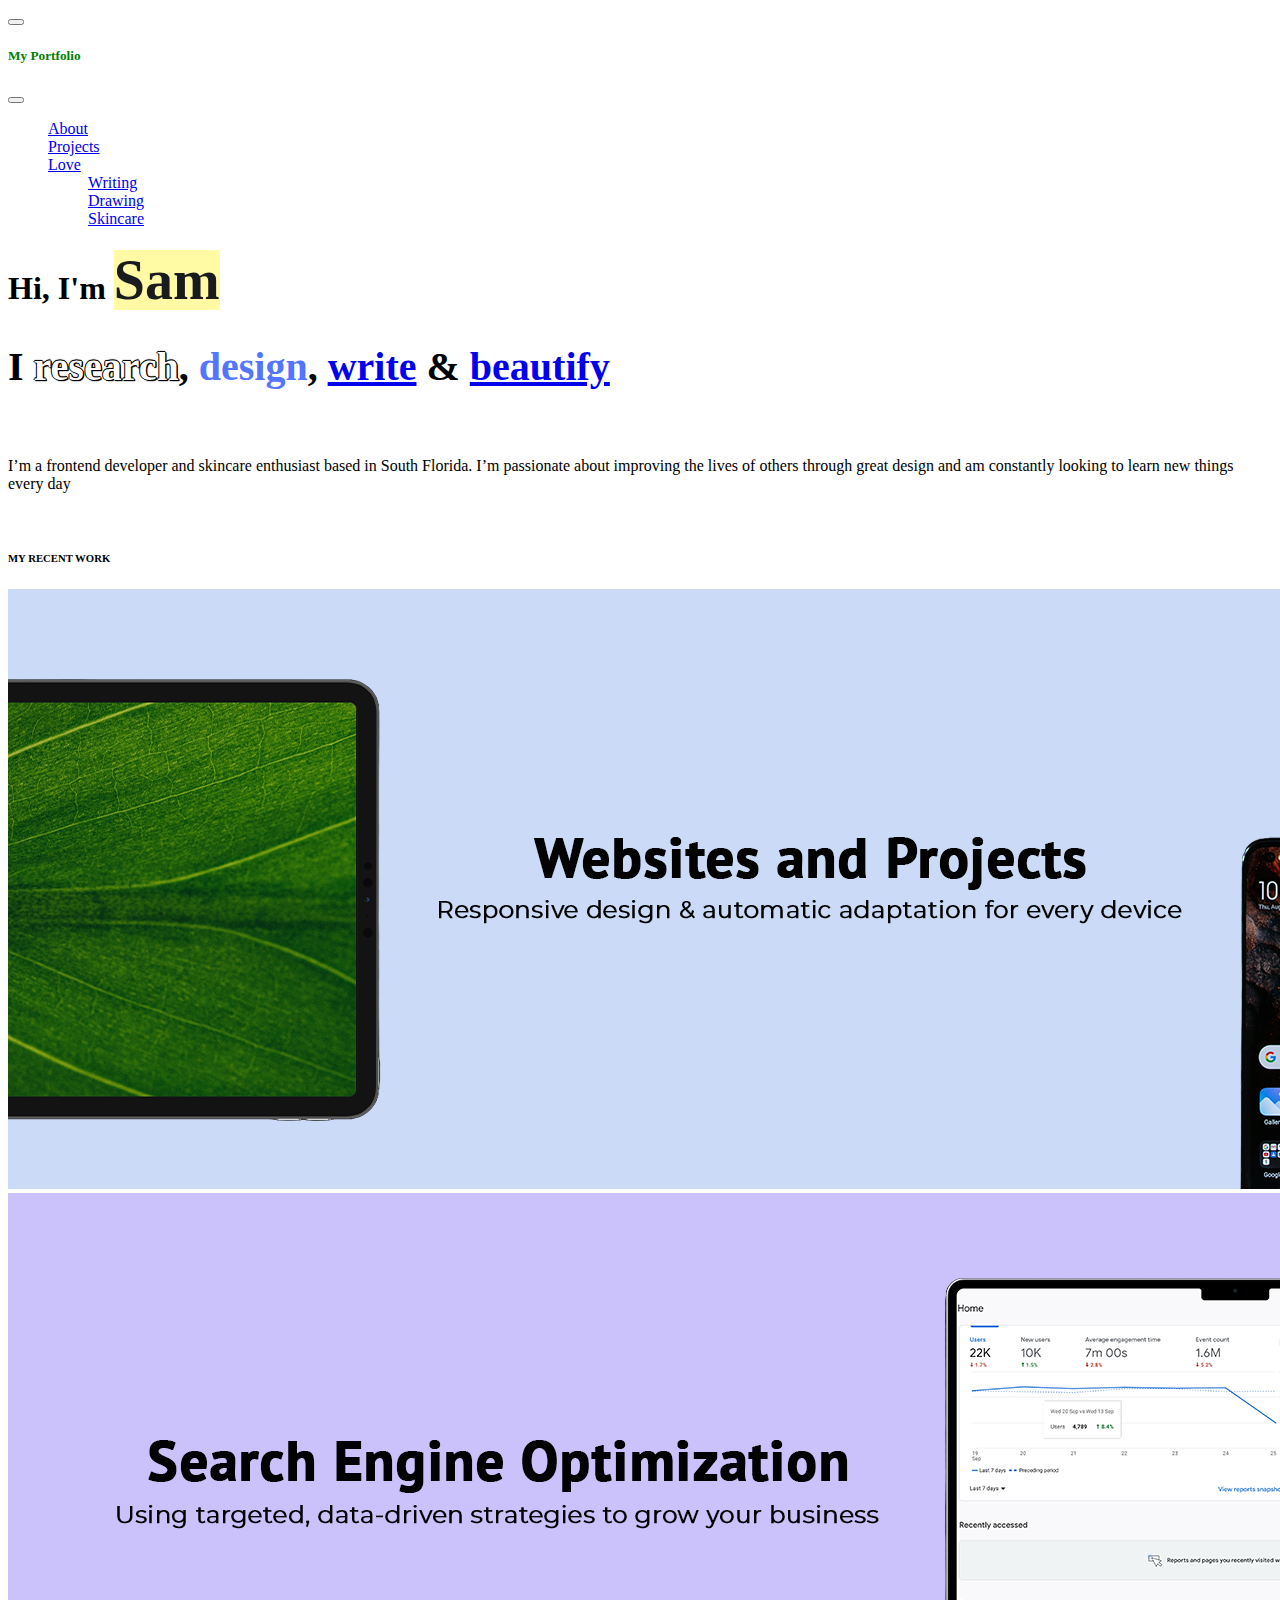
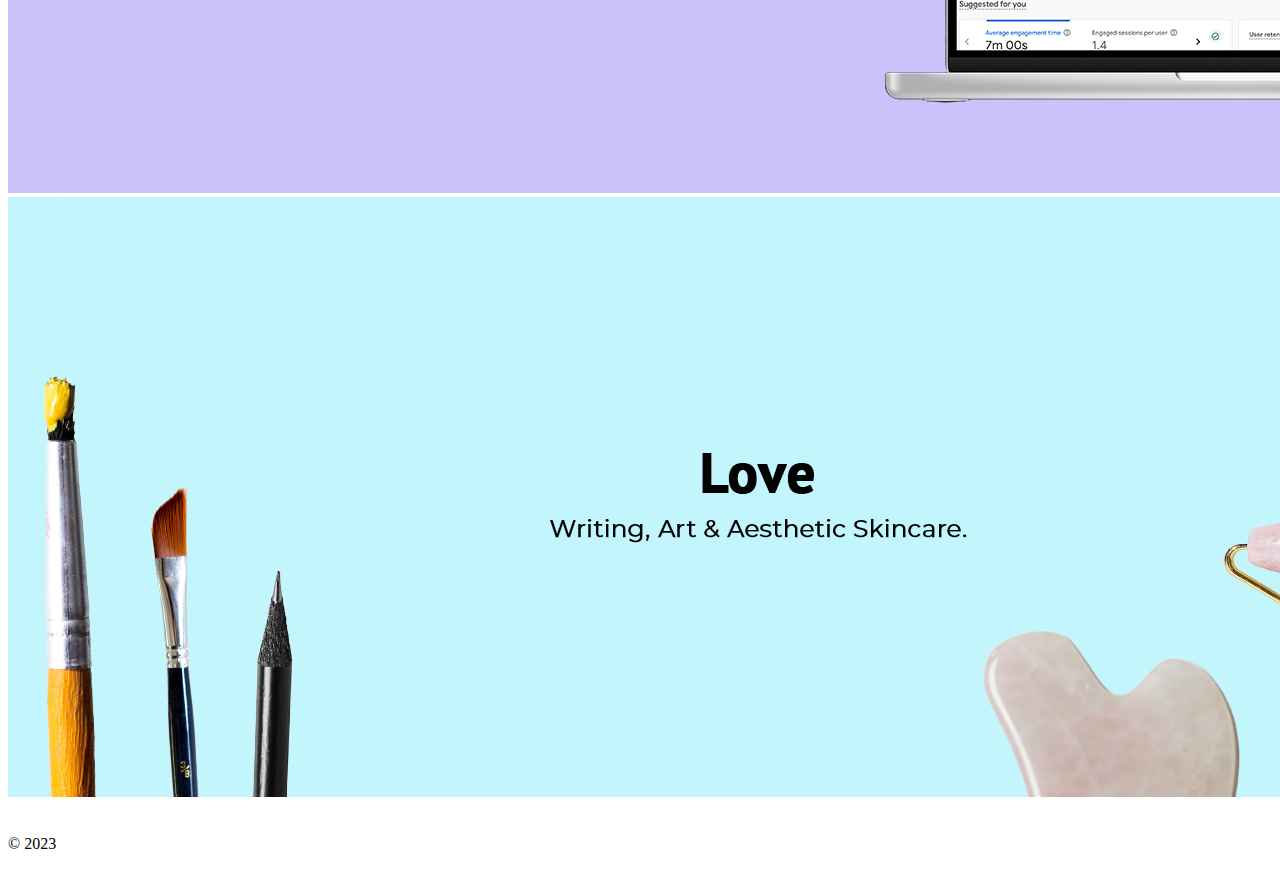
<file: portfolio/index.html>
<!doctype html>
<html lang="en">
  <head>
    <meta charset="utf-8">
    <meta name="viewport" content="width=device-width, initial-scale=1">
    <title>Design Portfolio</title>
    <link href="https://cdn.jsdelivr.net/npm/bootstrap@5.3.1/dist/css/bootstrap.min.css" rel="stylesheet" integrity="sha384-4bw+/aepP/YC94hEpVNVgiZdgIC5+VKNBQNGCHeKRQN+PtmoHDEXuppvnDJzQIu9" crossorigin="anonymous">
    <link href="port.css" rel="stylesheet">
  </head>
  
  <!-- Author: Samantha Young
       Date: 09/05/2023
  -->
  <body>
 
     <!-- Navbar start-->
     <div class="container mt-3">
     <nav class="navbar navbar-expand-lg">
  <div class="container-fluid">
    <!--<a class="navbar-brand" href="index.html">SV</a> -->
    <button class="navbar-toggler" type="button" data-bs-toggle="offcanvas" data-bs-target="#offcanvasNavbar" aria-controls="offcanvasNavbar" aria-label="Toggle navigation">
      <span class="navbar-toggler-icon"></span>
    </button>
    <div class="offcanvas offcanvas-end" tabindex="-1" id="offcanvasNavbar" aria-labelledby="offcanvasNavbarLabel">
      <div class="offcanvas-header">
        <h5 class="offcanvas-title" id="offcanvasNavbarLabel">My Portfolio</h5>
        <button type="button" class="btn-close" data-bs-dismiss="offcanvas" aria-label="Close"></button>
      </div>
      <div class="offcanvas-body">
        <ul class="navbar-nav justify-content-end flex-grow-1 pe-3">
          <li class="nav-item">
            <a class="nav-link active" aria-current="page" href="#">About</a>
          </li>
          <li class="nav-item dropdown">
            <a class="nav-link active dropdown-toggle" href="#" role="button" ddata-bs-toggle="dropdown" aria-expanded="false">Projects</a>
          </li>
          <li class="nav-item dropdown">
            <a class="nav-link active dropdown-toggle" href="#" role="button" data-bs-toggle="dropdown" aria-expanded="false">
              Love
            </a>
            <ul class="dropdown-menu">
              <li><a class="dropdown-item" href="#">Writing</a></li>
              <li><a class="dropdown-item" href="#">Drawing</a></li>
              <li><a class="dropdown-item" href="#">Skincare</a></li>
            </ul>
          </li>
        </ul>
      </div>
    </div>
  </div>
</nav>
</div>
<!-- Navbar ends -->

<!-- Hero intro-->
<div class="container mt-3">
<div>
<h1 class="mt-5">Hi, I'm <a href="#" class= "link-11">Sam</a></h1>
<h2>I <a href="#" class= "link-2">research</a>, <a href="#" class= "link-3">design</a>, <a href="#" class= "link-4">write</a> & <a href="#" class= "link-5">beautify</a></h2>
</div>
<br>
<div>
<p>I’m a frontend developer and skincare enthusiast based in South Florida.
I’m  passionate about improving the lives of others through great design and am constantly looking to learn new things every day </p>
</div>
</div>
<!-- Hero intro -->
<br>

<!-- Main content start -->

<div class="container mt-1">
<h6 class="heading-10">MY RECENT WORK</h6>
<div class="text-center">
<a href="#"><img src="images/blue11c.png" class="img-fluid" alt="soft blue background"></a>
</div>
<div class="mt-3 text-center">
<a href="#"><img src="images/purple11.png" class="img-fluid" alt="light purple background"></a>
</div>
<div class="mt-3 text-center">
<a href="#"><img src="images/blue13.png" class="img-fluid" alt="sky blue background"></a>
</div>
</div> 
<!-- Main content end  -->

<br>


<!-- Footer start -->
<div class="container mt-5 text-center">
<footer>
<p>&copy; 2023</p>
</footer>
</div>
<!-- Footer end -->

  
    <script src="https://cdn.jsdelivr.net/npm/bootstrap@5.3.1/dist/js/bootstrap.bundle.min.js" integrity="sha384-HwwvtgBNo3bZJJLYd8oVXjrBZt8cqVSpeBNS5n7C8IVInixGAoxmnlMuBnhbgrkm" crossorigin="anonymous"></script>
  </body>
</html>
</file>
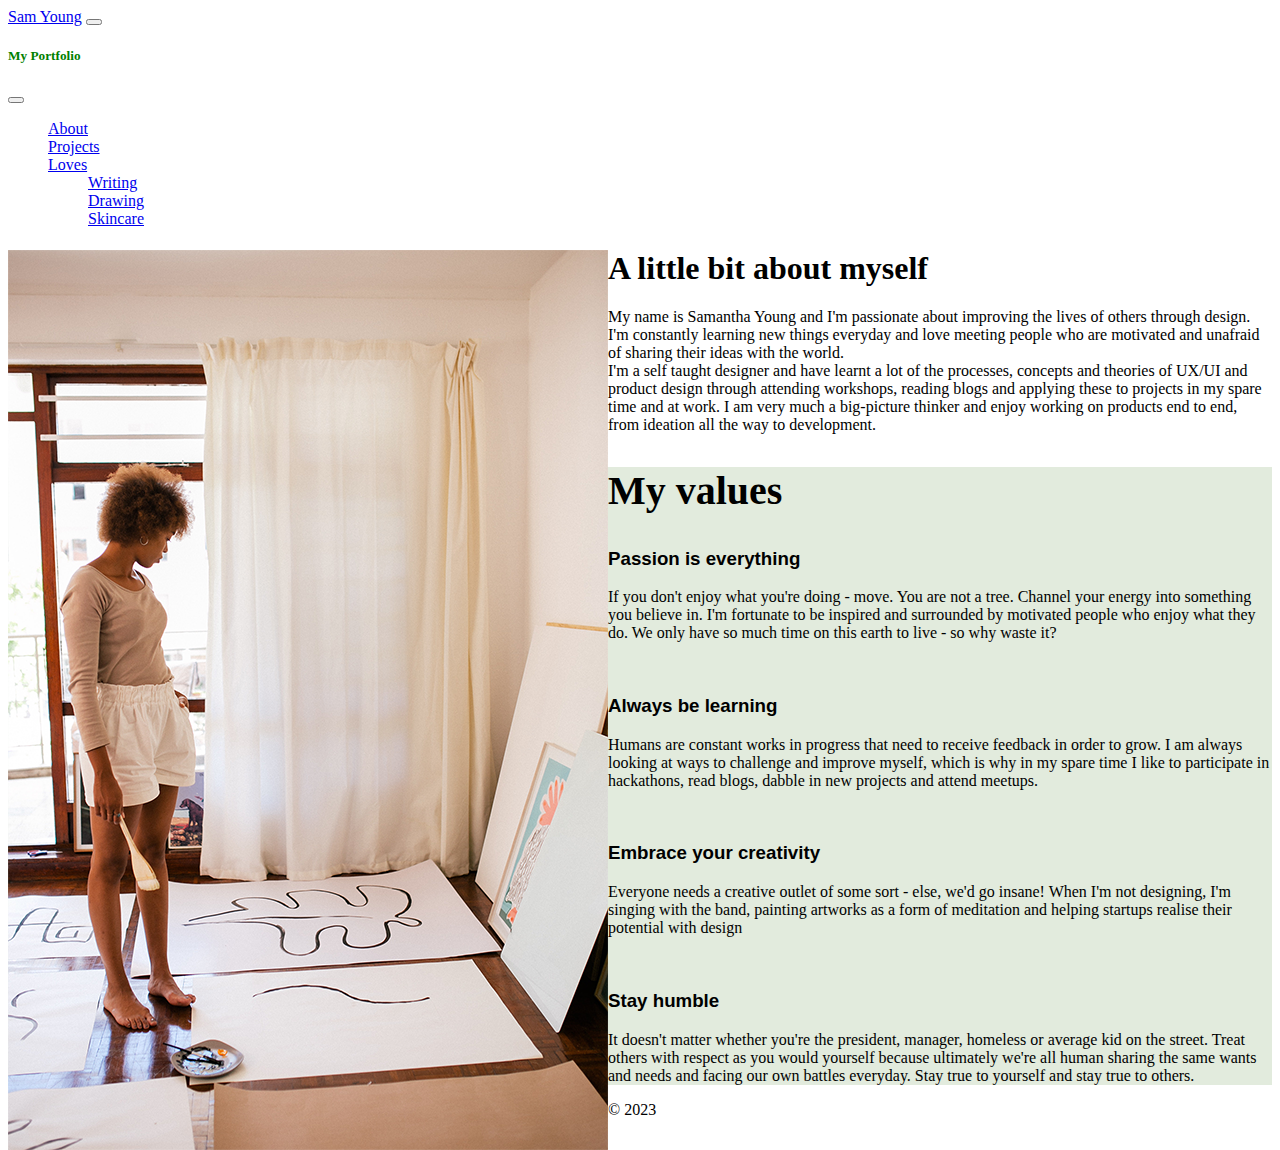
<file: portfolio/About.html>
<!doctype html>
<html lang="en">
  <head>
    <meta charset="utf-8">
    <meta name="viewport" content="width=device-width, initial-scale=1">
    <title>Design Portfolio</title>
    <link href="https://cdn.jsdelivr.net/npm/bootstrap@5.3.1/dist/css/bootstrap.min.css" rel="stylesheet" integrity="sha384-4bw+/aepP/YC94hEpVNVgiZdgIC5+VKNBQNGCHeKRQN+PtmoHDEXuppvnDJzQIu9" crossorigin="anonymous">
    <link href="port.css" rel="stylesheet">
  </head>
  <!-- Author: Samantha Young
       Date: 09/05/2023
  -->
  <body>
   <!-- Navbar start-->
     <div class="container mt-3">
     <nav class="navbar navbar-expand-lg">
  <div class="container-fluid">
    <a class="navbar-brand" href="index.html">Sam Young</a>
    <button class="navbar-toggler" type="button" data-bs-toggle="offcanvas" data-bs-target="#offcanvasNavbar" aria-controls="offcanvasNavbar" aria-label="Toggle navigation">
      <span class="navbar-toggler-icon"></span>
    </button>
    <div class="offcanvas offcanvas-end" tabindex="-1" id="offcanvasNavbar" aria-labelledby="offcanvasNavbarLabel">
      <div class="offcanvas-header">
        <h5 class="offcanvas-title" id="offcanvasNavbarLabel">My Portfolio</h5>
        <button type="button" class="btn-close" data-bs-dismiss="offcanvas" aria-label="Close"></button>
      </div>
      <div class="offcanvas-body">
        <ul class="navbar-nav justify-content-end flex-grow-1 pe-3">
          <li class="nav-item">
            <a class="nav-link active" aria-current="page" href="about.html">About</a>
          </li>
          <li class="nav-item dropdown">
            <a class="nav-link active dropdown-toggle" href="#" role="button" ddata-bs-toggle="dropdown" aria-expanded="false">Projects</a>
          </li>
          <li class="nav-item dropdown">
            <a class="nav-link active dropdown-toggle" href="#" role="button" data-bs-toggle="dropdown" aria-expanded="false">
              Loves
            </a>
            <ul class="dropdown-menu">
              <li><a class="dropdown-item" href="#">Writing</a></li>
              <li><a class="dropdown-item" href="#">Drawing</a></li>
              <li><a class="dropdown-item" href="#">Skincare</a></li>
            </ul>
          </li>
        </ul>
      </div>
    </div>
  </div>
</nav>
</div>
<!-- Navbar ends -->

<!-- Main content -->
<div class="container mt-5">
<div id="pimage">
 <img src="images/profileph.png" class="img-fluid mt-3 rounded" alt="profile picture" style='float: left;'>
 </div>
 <div class="container">
 <h1 class="text-center">A little bit about myself</h1>
 <p class="text-center"> My name is Samantha Young and I'm passionate about improving the lives of others through 
design. I'm constantly learning new things everyday and love meeting people who are motivated and unafraid
 of sharing their ideas with the world.<br>
   I'm a self taught designer and have learnt a lot of the processes, concepts and theories of UX/UI and product design 
 through attending workshops, reading blogs and applying these to projects in my spare time and at work. I am very much a
  big-picture thinker and enjoy working on products end to end, from ideation all the way to development.
 </p>
  </div>

<div id="myvalues" class="mt-5 p-3 text-center">
 <h2>My values</h2>
 <h3>Passion is everything</h3>
 <p>If you don't enjoy what you're doing - move. You are not a tree. Channel your energy into something you believe in.
  I'm fortunate to be inspired and surrounded by motivated people who enjoy what they do. We only have so much time on this 
  earth to live - so why waste it?</p>
  <br>
  <h3>Always be learning</h3>
  <p>Humans are constant works in progress that need to receive feedback in order to grow. I am always looking at ways to 
  challenge and improve myself, which is why in my spare time I like to participate in hackathons, read blogs, dabble in new 
  projects and attend meetups.</p>
  <br>
  <h3> Embrace your creativity</h3>
  <p>Everyone needs a creative outlet of some sort - else, we'd go insane! When I'm not designing, I'm singing with the band,
   painting artworks as a form of meditation and helping startups realise their potential with design</p>
   <br>
  <h3>Stay humble</h3>
  <p>It doesn't matter whether you're the president, manager, homeless or average kid on the street. Treat others with 
  respect as you would yourself because ultimately we're all human sharing the same wants and needs and facing our own 
  battles everyday. Stay true to yourself and stay true to others.</p>
  </div>
  </div>
<!-- Main content -->
  
  
  
  <!-- Footer start -->
<div class="container mt-5 text-center">
<footer>
<p>&copy; 2023</p>
</footer>
</div>
<!-- Footer end -->

  
    <script src="https://cdn.jsdelivr.net/npm/bootstrap@5.3.1/dist/js/bootstrap.bundle.min.js" integrity="sha384-HwwvtgBNo3bZJJLYd8oVXjrBZt8cqVSpeBNS5n7C8IVInixGAoxmnlMuBnhbgrkm" crossorigin="anonymous"></script>
  </body>
  </body>
</file>
<file: portfolio/port.css>
div#myvalues{
background-color: #e2ebdd;
}

h2{
font-size: 40px;
}

h3{
font-family: eurostile, Tahoma, sans-serif;
}

h5{
color: green;
}

ul{
list-style-type: none;
}

.link-2 {
 display: inline-block;
 border-radius: 0px;
 opacity: 1;
 color: #fff;
 font-weight: 600;
 text-decoration: none;
 text-shadow: 1px 1px 1px #000, 0 -1px 1px #000, 1px 1px 1px #000, -1px 0 0 #000, 1px 1px 0 #000, 1px 0 0 #000, 0 -1px 0 #000;
}

.link-2:hover {
 background-color: #cefe9d;
 background-image: none;
 color: #191b1e;
 text-shadow: none;
}


.link-11 {
 display: inline-block;
 background-image: -webkit-gradient(linear, left top, left bottom, from(#fffaa3), to(#fffaa3));
 background-image: linear-gradient(180deg, #fffaa3, #fffaa3);
 /*font-family: Avenirnext, sans-serif;*/
 color: #1a1b1e;
 font-size: 56px;
 line-height: 60px;
 font-weight: 600;
 text-decoration: none;
}

.link-11:hover {
 background-color: hsla(57, 0%, 100%, 0);
 background-image: none;
 color: #fff;
 text-shadow: 0 -1px 1px #000, 1px 1px 1px #000, 0 1px 1px #000, 1px 1px 1px #000, 1px 0 1px #000, 0 -1px 1px #000;
}

.link-3 {
  color: #5375ff;
  text-decoration: none;
}

.link-3:hover {
  color: #0e288d;
  text-decoration: none;
}
</file>
